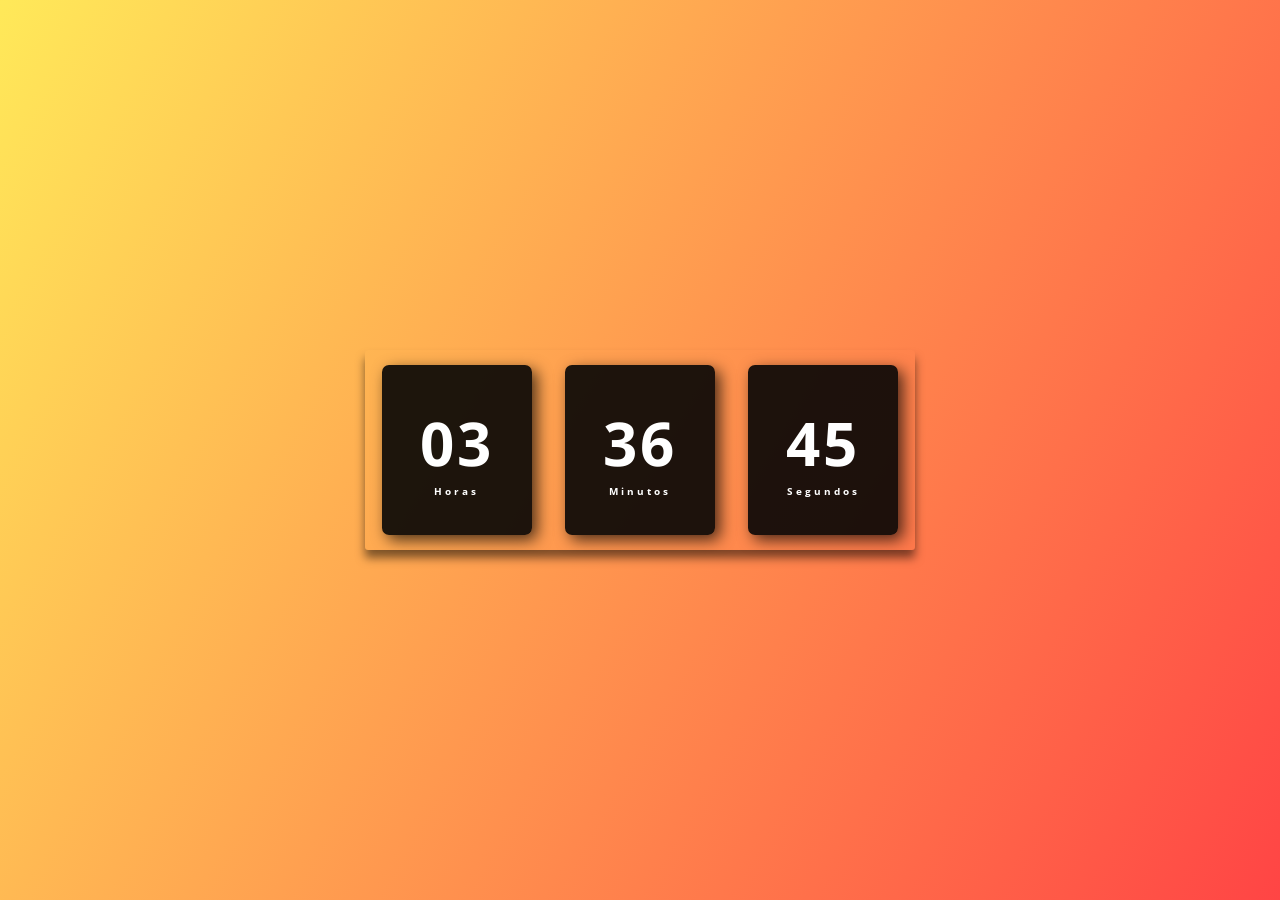
<file: Relógio/index.html>
<!DOCTYPE html>
<html lang="pt">
<head>
    <meta charset="UTF-8">
    <meta name="viewport" content="width=device-width, initial-scale=1.0">
    <link rel="stylesheet" href="css/styles.css">
    <title>Relógio</title>
</head>
<body>
    <div class="relogio">
        <div>
            <span id="horas">00</span>
            <span class="tempo">Horas</span>
        </div>

        <div>
            <span id="minutos">00</span>
            <span class="tempo">Minutos</span>
        </div>

        <div>
            <span id="segundos">00</span>
            <span class="tempo">Segundos</span>
        </div>
    </div>

    <script src="js/script.js"></script>
</body>
</html>
</file>
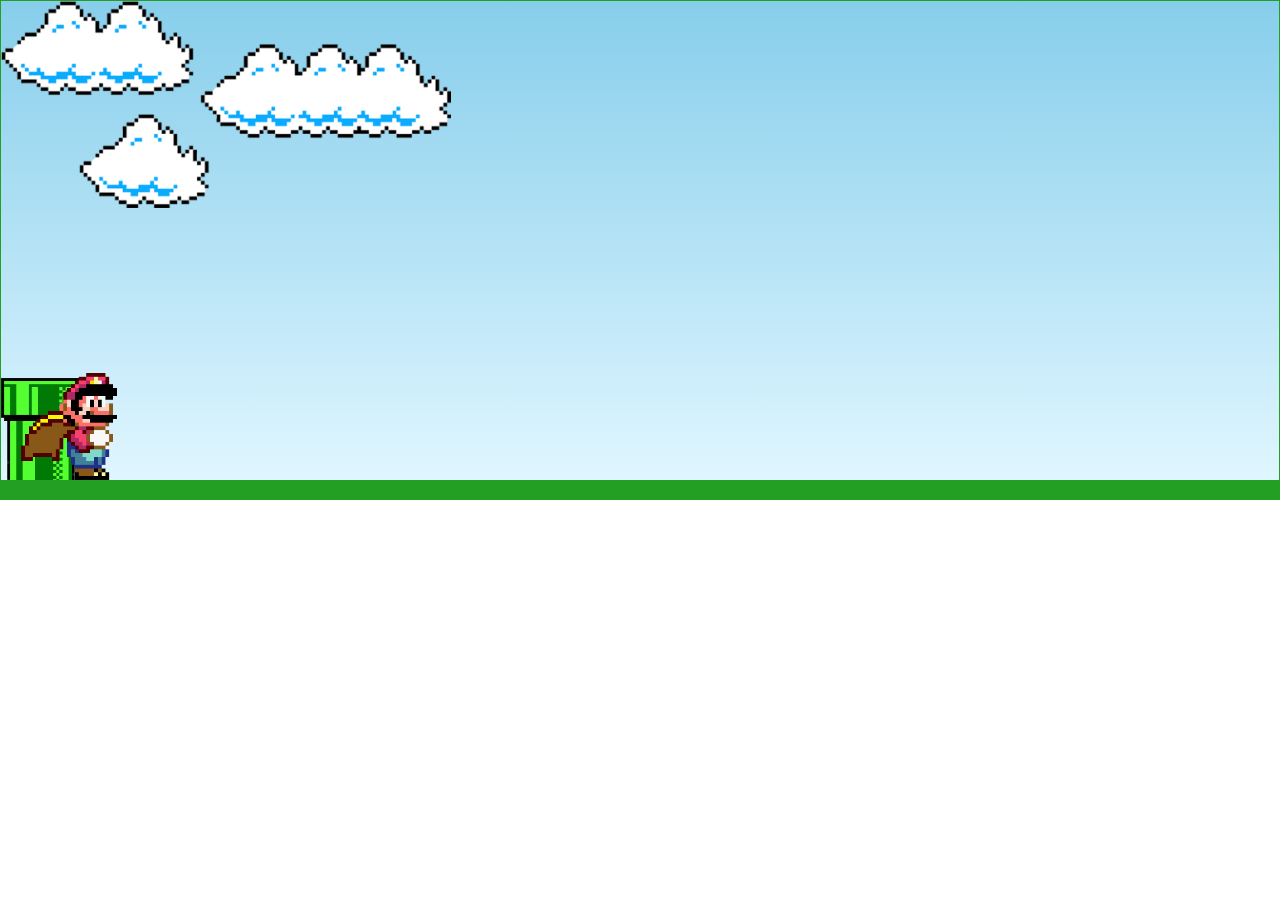
<file: Super Mario/index.html>
<!DOCTYPE html>
<html lang="en">
<head>
    <meta charset="UTF-8">
    <meta name="viewport" content="width=device-width, initial-scale=1.0">

    <link rel="stylesheet" href="./css/styles.css">
    <script src="./js/script.js" defer></script>

    <title>Mario Jump</title>
</head> 
<body>
    
    <div class="game-board">

        <img src="./imagens/pipe.png" class="pipe">
        <img src="./imagens/mario.gif" class="mario">
        <img src="./imagens/clouds.png" class="clouds">

    </div>

</body>
</html>
</file>
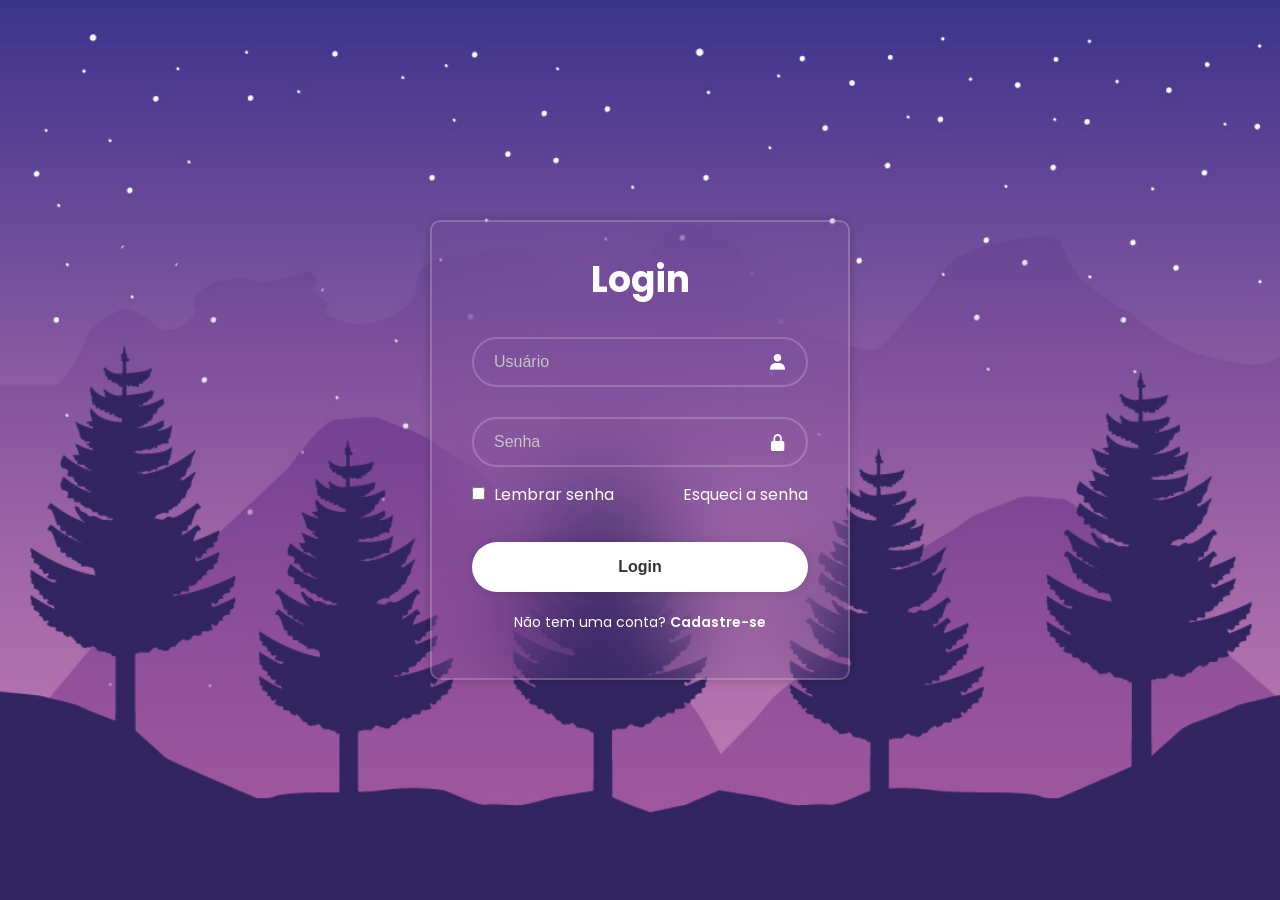
<file: Pokédex/Login/index.html>
<!DOCTYPE html>
<html lang="pt-br">
<head>
    <meta charset="UTF-8">
    <meta name="viewport" content="width=device-width, initial-scale=1.0">
    <link href='https://unpkg.com/boxicons@2.1.4/css/boxicons.min.css' rel='stylesheet'>
    <link rel="stylesheet" href="styles.css">
    <title>Login</title>
</head>
<body>
    <main class="container">
        <form>
            <h1>Login</h1>
            <div class="input-box">
                <input placeholder="Usuário" type="email"> 
                <i class="bx bxs-user"></i>
            </div>
            <div class="input-box">
                <input placeholder="Senha" type="password"> 
                <i class="bx bxs-lock-alt"></i>
            </div>

            <div class="remember-forgot">
                <label>
                    <input type="checkbox">
                    Lembrar senha
                </label>
                <a href="#">Esqueci a senha</a>
            </div>

            <button type="submit" class="login">Login</button>

            <div class="register-link">
                <p>Não tem uma conta? <a href="#">Cadastre-se</a></p>
            </div>
        </form>

    </main>

</body>
</html>
</file>
<file: Relógio/css/styles.css>
@import url('https://fonts.googleapis.com/css2?family=Open+Sans:ital,wght@0,300..800;1,300..800&family=Poppins:ital,wght@0,100;0,200;0,300;0,400;0,500;0,600;0,700;0,800;0,900;1,100;1,200;1,300;1,400;1,500;1,600;1,700;1,800;1,900&display=swap');

* {
    margin: 0;
    padding: 0;
    font-family: 'Open Sans', sans-serif;
}

body {
    height: 100vh;
    background: linear-gradient(120deg, #ffe53bd8, #ff2525da);
    display: flex;
    align-items: center;
    justify-content: center;
}

.relogio {
    display: flex;
    align-items: center;
    justify-content: space-around;
    height: 200px;
    width: 550px;
    background: transparent;
    border-radius: 3px;
    box-shadow: 0px 8px 10px rgba(0, 0, 0, .5);
}

.relogio div {
    height: 170px;
    width: 150px;
    display: flex;
    flex-direction: column;
    align-items: center;
    justify-content: center;
    color: #fff;
    background: rgba(5, 5, 5, .9);
    box-shadow: 5px 5px 15px rgba(0, 0, 0, .7);
    border-radius: 7px;
    letter-spacing: 3px;
}

.relogio span {
    font-weight: bolder;
    font-size: 60px;
}

.relogio span.tempo {
    font-size: 10px;
}
</file>
<file: Super Mario/css/styles.css>
* {
    margin: 0;
    padding: 0;
    box-sizing: border-box;
}

.game-board {
    width: 100%;
    height: 500px;
    border: 0.5px solid rgb(35, 160, 35);
    border-bottom: 20px solid rgb(35, 160, 35);
    margin: 0 auto;
    position: relative;
    overflow: hidden;
    background: linear-gradient(#87CEEB, #E0F6FF);
}

.pipe {
    position: absolute;
    bottom: 0;
    width: 80px;
    animation: pipe-animation 2s infinite linear;
}

.mario {
    width: 140px;
    position: absolute;
    bottom: 0;
}

.jump {
    animation: jump 500ms ease-out;
}

.clouds {
    position: absolute;
    width: 450px;
    animation: clouds-animation 15s linear infinite;
}

@keyframes pipe-animation {
    from {
        right: -80px;
    }

    to {
        right: 100%;
    }
}

@keyframes jump {
    0% {
        bottom: 0;
    }

    40% {
        bottom: 180px;
    }

    50% {
        bottom: 180px;
    }

    60% {
        bottom: 180px;
    }

    100% {
        bottom: 0;
    }
}

@keyframes clouds-animation {
    from {
        right: -450px;
    }

    to {
        right: 100%;
    }
}
</file>
<file: Pokédex/Login/styles.css>
@import url('https://fonts.googleapis.com/css2?family=Poppins:ital,wght@0,100;0,200;0,300;0,400;0,500;0,600;0,700;0,800;0,900;1,100;1,200;1,300;1,400;1,500;1,600;1,700;1,800;1,900&display=swap');


* {
    margin: 0;
    padding: 0;
    box-sizing: border-box;
}

body {
    display: flex;
    justify-content: center;
    align-items: center;
    min-height: 100vh;
    background: url('./img/img.jpg');
    background-size: cover;
    background-position: center;
    font-family: 'Poppins', sans-serif;
}

.container {
    width: 420px;
    background-color: transparent;
    border: 2px solid rgba(255, 255, 255, .2);
    border-radius: 10px;
    color: #fff;
    padding: 30px 40px;
    box-shadow: 0 0 10px rgba(0, 0, 0, .2);
    backdrop-filter: blur(50px);
}

.container h1 {
    font-size: 36px;
    text-align: center;
}

.input-box {
    position: relative;
    width: 100%;
    height: 50px;
    margin: 30px 0;
}

.input-box input {
    width: 100%;
    height: 100%;
    background-color: transparent;
    border: 2px solid rgba(255, 255, 255, .2);
    border-radius: 40px;
    outline: none;
    font-size: 16px;
    color: #fff;
    padding: 20px 45px 20px 20px;
}

.input-box input::placeholder {
    color: #c5c5c5;
}

.input-box i {
    position: absolute;
    right: 20px;
    top: 50%;
    transform: translateY(-50%);
    font-size: 20px;
}

.remember-forgot {
    display: flex;
    justify-content: space-between;
    margin: -15px 0 15px;
}

.remember-forgot label input {
    accent-color: #fff;
    margin-right: 5px;
}

.remember-forgot a {
    text-decoration: none;
    color: #fff;
}

.remember-forgot a:hover {
    text-decoration: underline;
}

.login {
    width: 100%;
    height: 50px;
    background-color: #fff;
    border: none;
    border-radius: 40px;
    cursor: pointer;
    font-size: 16px;
    color: #333;
    font-weight: 600;
    box-shadow: 0 0 10px rgba(0, 0, 0, .1);
    margin-top: 20px;
}

.login:hover {
    background-color: transparent;
    border: 2px solid rgba(255, 255, 255, .2);
    color: #fff;
    transition: 0.5s;
}

.register-link {
    font-size: 14px;
    text-align: center;
    margin: 20px 0 15px;
}

.register-link a {
    text-decoration: none;
    color: #fff;
    font-weight: 600;
}

.register-link a:hover {
    text-decoration: underline;
}
</file>
